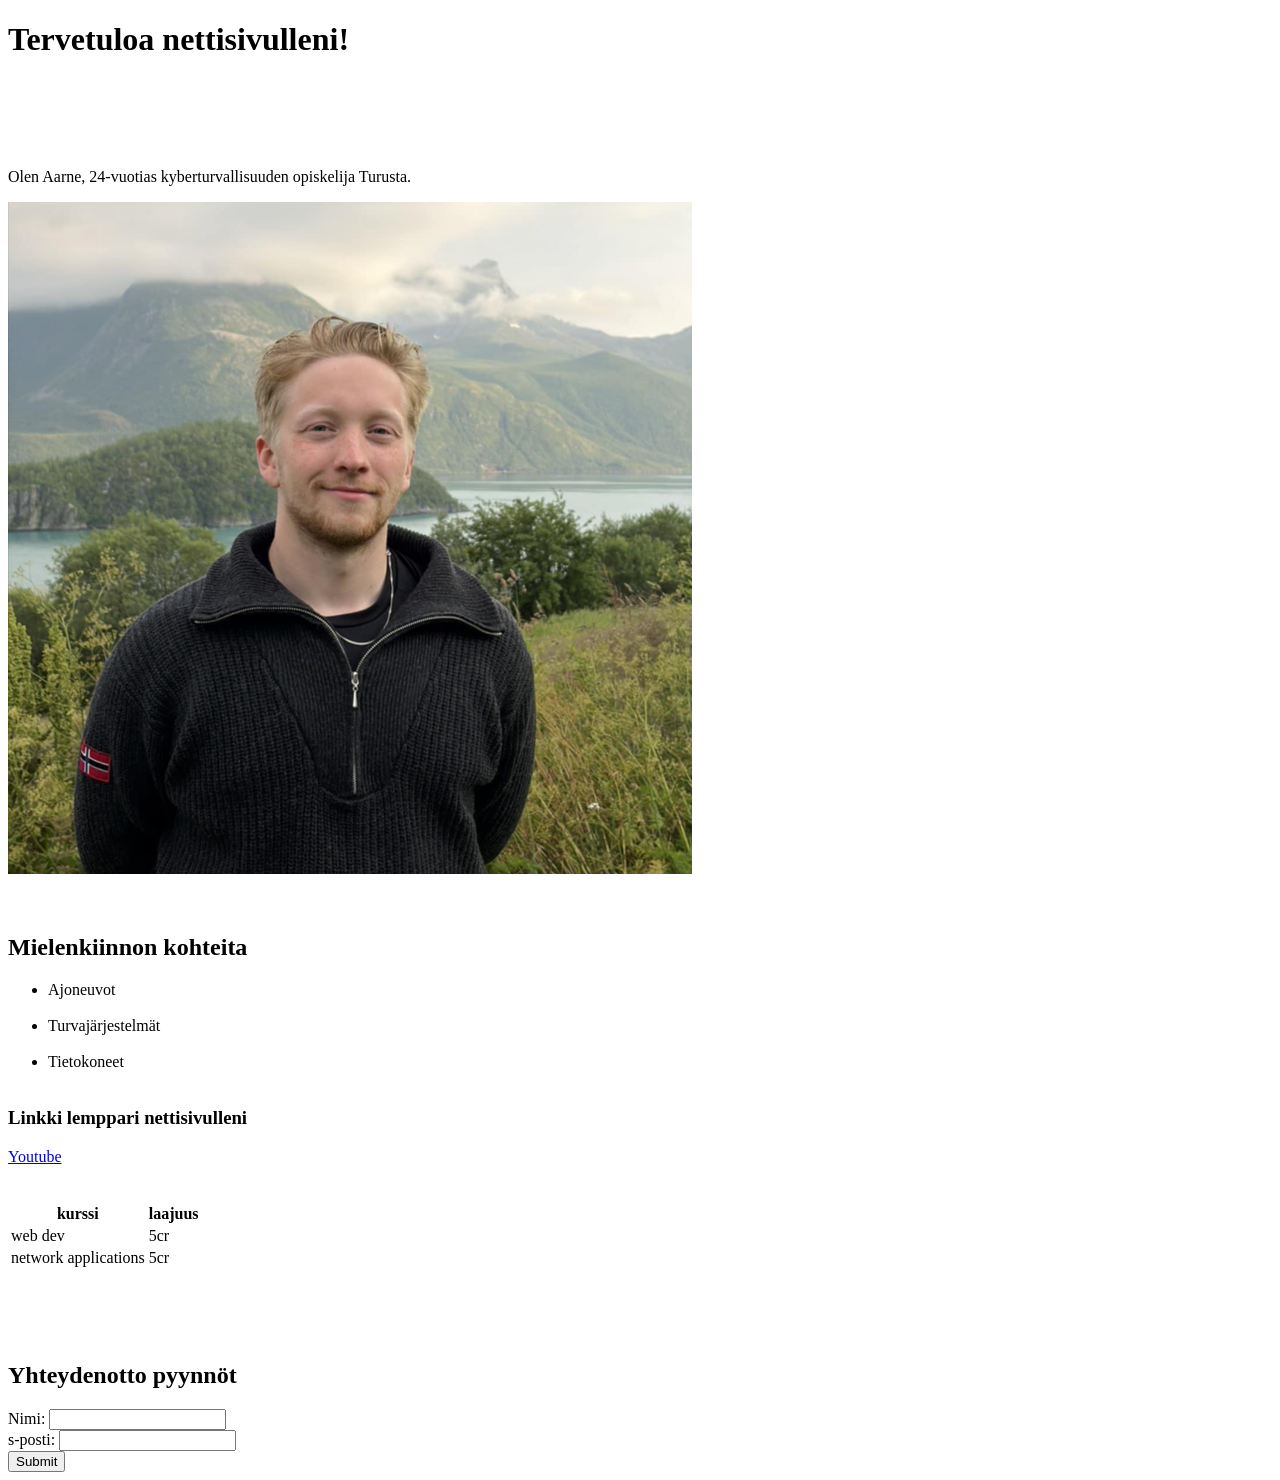
<file: WS01/index.html>
<!DOCTYPE html>
<html lang="en">
<head>
    <meta charset="UTF-8">
    <meta name="viewport" content="width=device-width, initial-scale=1.0">
    <title>Aarnen eka html sivu</title>
</head>
<body>
    <h1>Tervetuloa nettisivulleni!</h1><br><br><br><br>
    <p>Olen Aarne, 24-vuotias kyberturvallisuuden opiskelija Turusta.</p>
    <img src="Norjakuva.png" alt="Kävin Norjassa moottoripyöräreissulla viime kesänä, kuva jostain vuoristosta"> 
  <br><br><br>
    <h2>Mielenkiinnon kohteita</h2>
        <ul>
            <li>Ajoneuvot</li><br>
            <li>Turvajärjestelmät</li><br>
            <li>Tietokoneet</li><br>
        </ul>
       <h3>Linkki lemppari nettisivulleni</h3>
        <a href="https://www.youtube.com/">Youtube</a><br><br><br>

        <table>
            <tr>
                <th>kurssi</th>
                <th>laajuus</th>
            </tr>
            <tr>
                <td>web dev</td>
                <td>5cr</td>
            </tr>
            <tr>
                <td>network applications</td>
                <td>5cr</td>
            </tr>
        </table>
        <br><br><br><br>

        <h2>Yhteydenotto pyynnöt</h2>
        <form>
            <label for ="name">Nimi:</label>
            <input type="text" id="name" name="name"><br>
            <label for ="s-posti">s-posti:</label>
            <input type="email" id="s-posti" name="s-posti"><br>
            <input type="submit" value="Submit">
        </form>
</body>
</html>
</file>
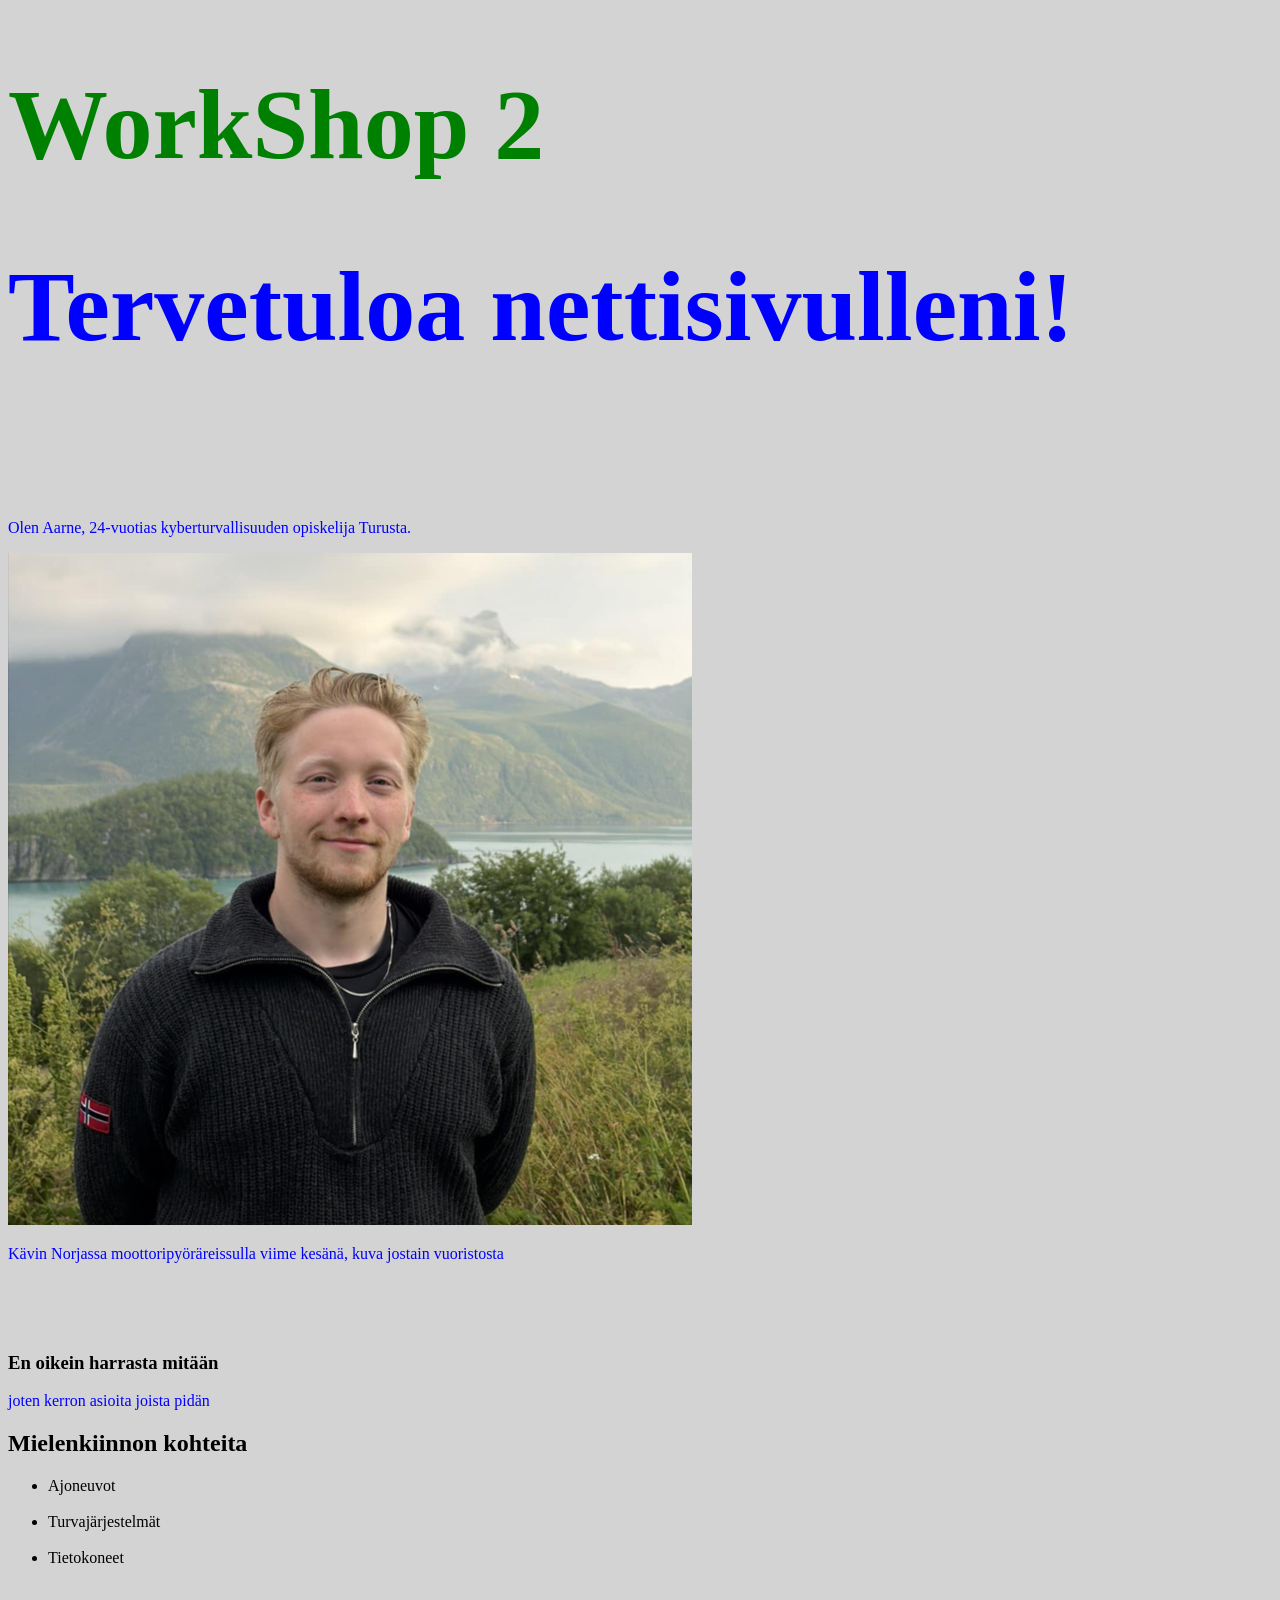
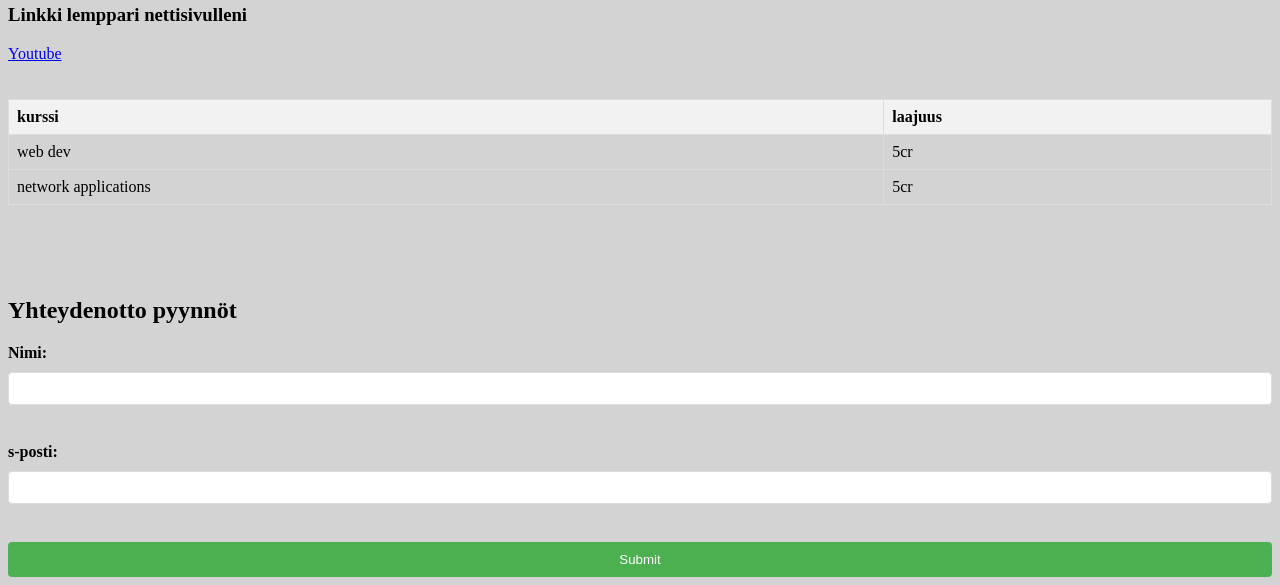
<file: ws02/index.html>
<!DOCTYPE html>
<html lang="en">
<head>
    <meta charset="UTF-8">
    <meta name="viewport" content="width=device-width, initial-scale=1.0">
    <title>Aarnen eka html sivu WS2</title>
    <link rel="stylesheet" href="styles.css">
    <style>
        h1{ 
            color: blue;
        }
    </style>
</head>
<body>
    <h1 style="color: green;">WorkShop 2</h1>
    <h1>Tervetuloa nettisivulleni!</h1><br><br><br><br>
    <p>Olen Aarne, 24-vuotias kyberturvallisuuden opiskelija Turusta.</p>
    <img src="Norjakuva.png" alt="Kuva minusta Norjan vuoristossa"> 
    <p> Kävin Norjassa moottoripyöräreissulla viime kesänä, kuva jostain vuoristosta</p><br><br><br>




    <div class ="content box">
        <h3>En oikein harrasta mitään</h3>
        <p>joten kerron asioita joista pidän</p>
    </div>

    
        <h2>Mielenkiinnon kohteita</h2>
        <ul>
            <li>Ajoneuvot</li><br>
            <li>Turvajärjestelmät</li><br>
            <li>Tietokoneet</li><br>
        </ul>




       <h3>Linkki lemppari nettisivulleni</h3>
        <a href="https://www.youtube.com/">Youtube</a><br><br><br>

        <table>
            <tr>
                <th>kurssi</th>
                <th>laajuus</th>
            </tr>
            <tr>
                <td>web dev</td>
                <td>5cr</td>
            </tr>
            <tr>
                <td>network applications</td>
                <td>5cr</td>
            </tr>
        </table>
        <br><br><br><br>

        <h2>Yhteydenotto pyynnöt</h2>
        <form>
            <label for ="name">Nimi:</label>
            <input type="text" id="name" name="name"><br>
            <label for ="s-posti">s-posti:</label>
            <input type="email" id="s-posti" name="s-posti"><br>
            <input type="submit" value="Submit">
        </form>
</body>
</html>
</file>
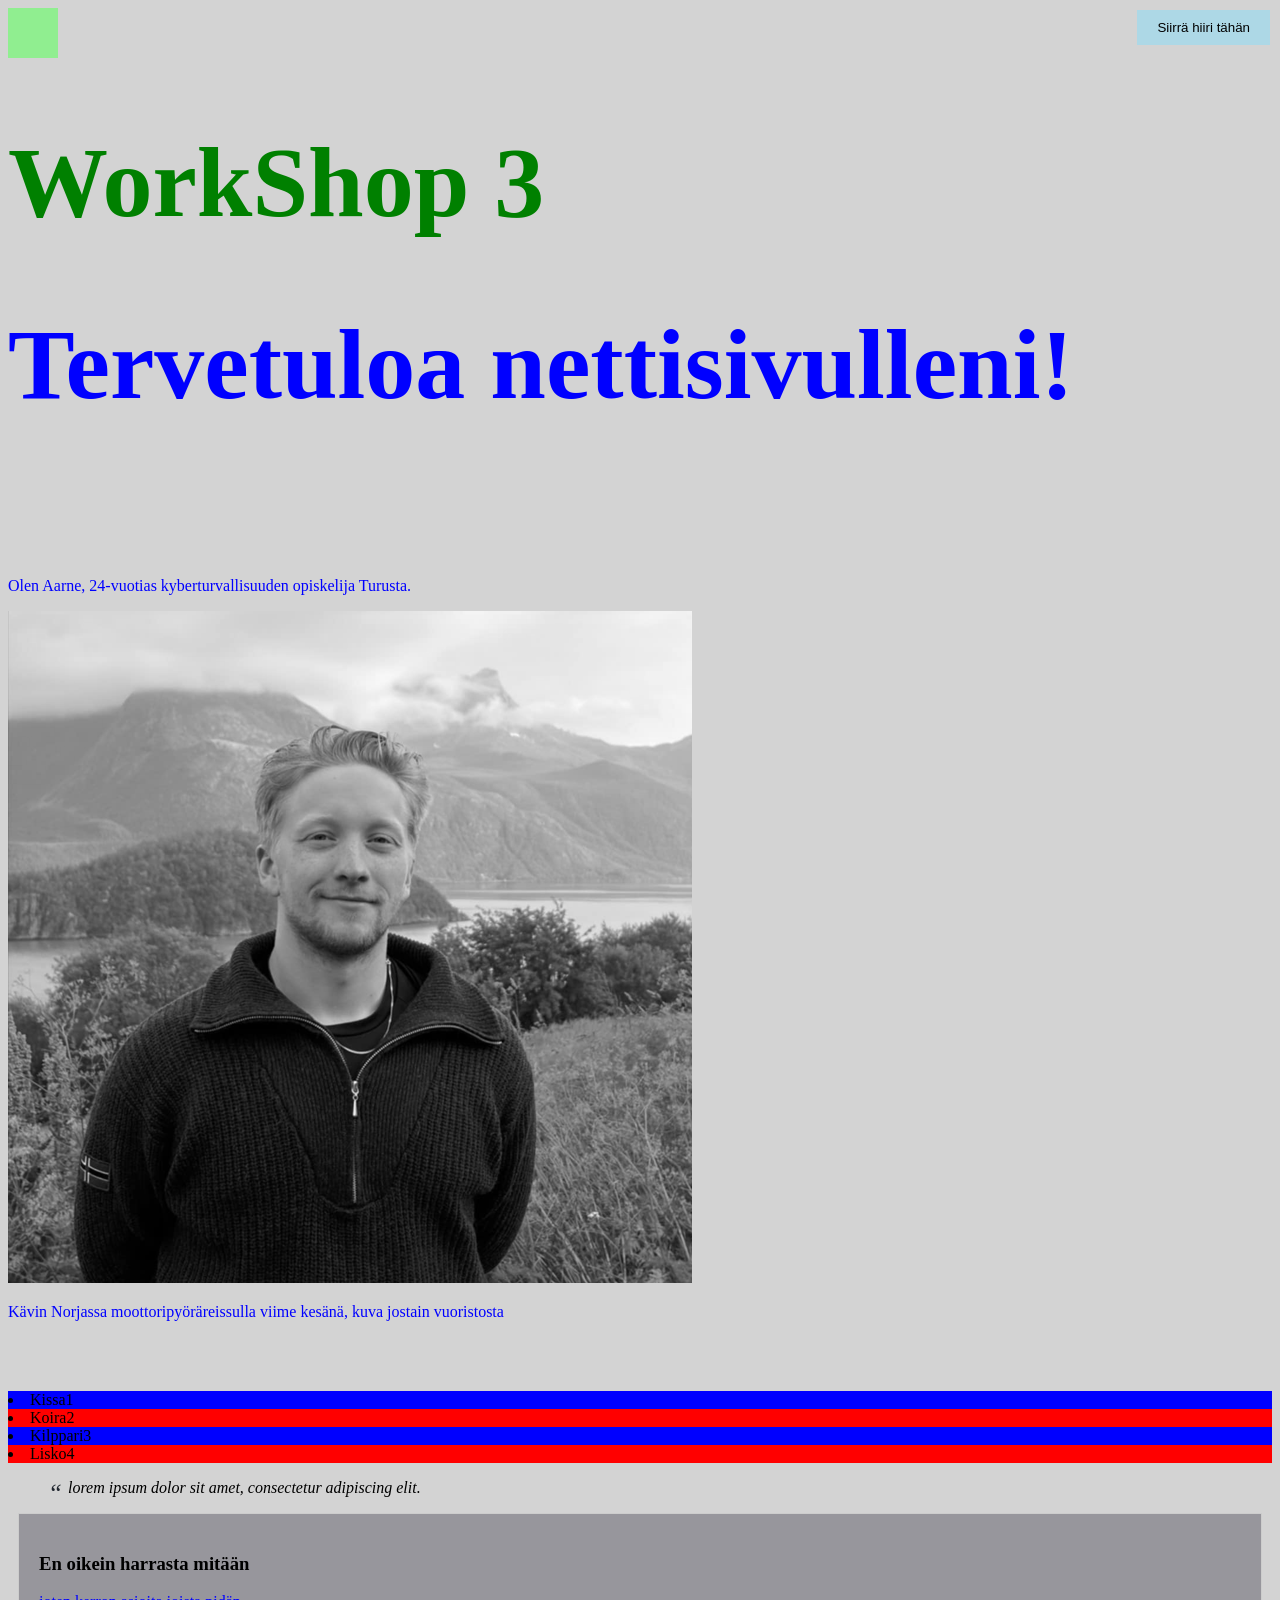
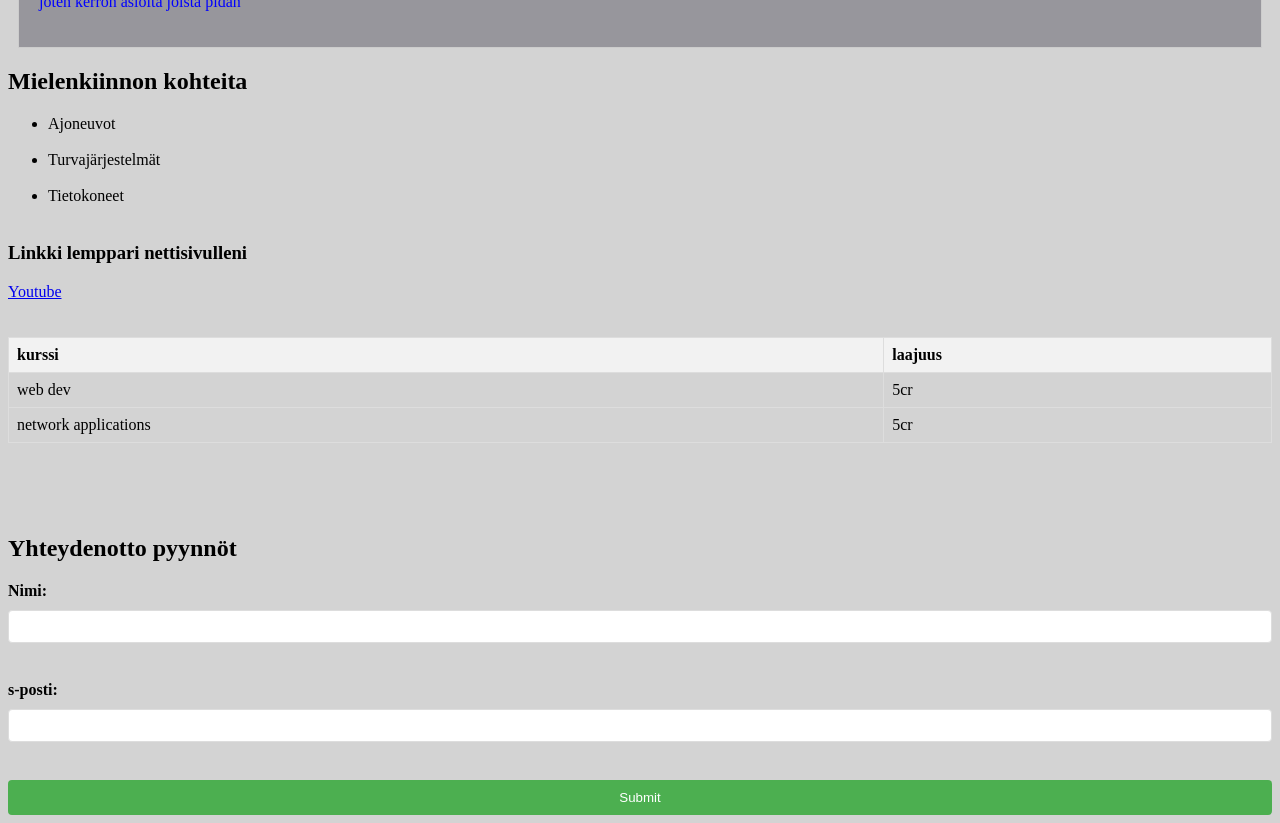
<file: WS03/index.html>
<!DOCTYPE html>
<html lang="en">
<head>
    <meta charset="UTF-8">
    <meta name="viewport" content="width=device-width, initial-scale=1.0">
    <title>Aarnen html sivu WS3</title>
    <link rel="stylesheet" href="styles.css">
    <style>
        h1{ 
            color: blue;
        }
    </style>
</head>
<body>

    <button class="transition-button">Siirrä hiiri tähän</button>
    <div class="animation-box"></div>

    <h1 style="color: green;">WorkShop 3</h1>
    <h1>Tervetuloa nettisivulleni!</h1><br><br><br><br>
    <p>Olen Aarne, 24-vuotias kyberturvallisuuden opiskelija Turusta.</p>
    <img src="Norjakuva.png" alt="Kuva minusta Norjan vuoristossa" class="filter-image"> 
    <p> Kävin Norjassa moottoripyöräreissulla viime kesänä, kuva jostain vuoristosta</p><br><br><br>




<div class ="pseudo-list">
    <li>Kissa1</li>
    <li>Koira2</li>
    <li>Kilppari3</li>
    <li>Lisko4</li>
</div>

<blockquote class="quote">
        lorem ipsum dolor sit amet, consectetur adipiscing elit.
      </blockquote>

    <div class ="content-box">
        <h3>En oikein harrasta mitään</h3>
        <p>joten kerron asioita joista pidän</p>
    </div>

    
        <h2>Mielenkiinnon kohteita</h2>
        <ul>
            <li>Ajoneuvot</li><br>
            <li>Turvajärjestelmät</li><br>
            <li>Tietokoneet</li><br>
        </ul>




       <h3>Linkki lemppari nettisivulleni</h3>
        <a href="https://www.youtube.com/">Youtube</a><br><br><br>

        <table>
            <tr>
                <th>kurssi</th>
                <th>laajuus</th>
            </tr>
            <tr>
                <td>web dev</td>
                <td>5cr</td>
            </tr>
            <tr>
                <td>network applications</td>
                <td>5cr</td>
            </tr>
        </table>
        <br><br><br><br>

        <h2>Yhteydenotto pyynnöt</h2>
        <form>
            <label for ="name">Nimi:</label>
            <input type="text" id="name" name="name"><br>
            <label for ="s-posti">s-posti:</label>
            <input type="email" id="s-posti" name="s-posti"><br>
            <input type="submit" value="Submit">
        </form>
</body>
</html>
</file>
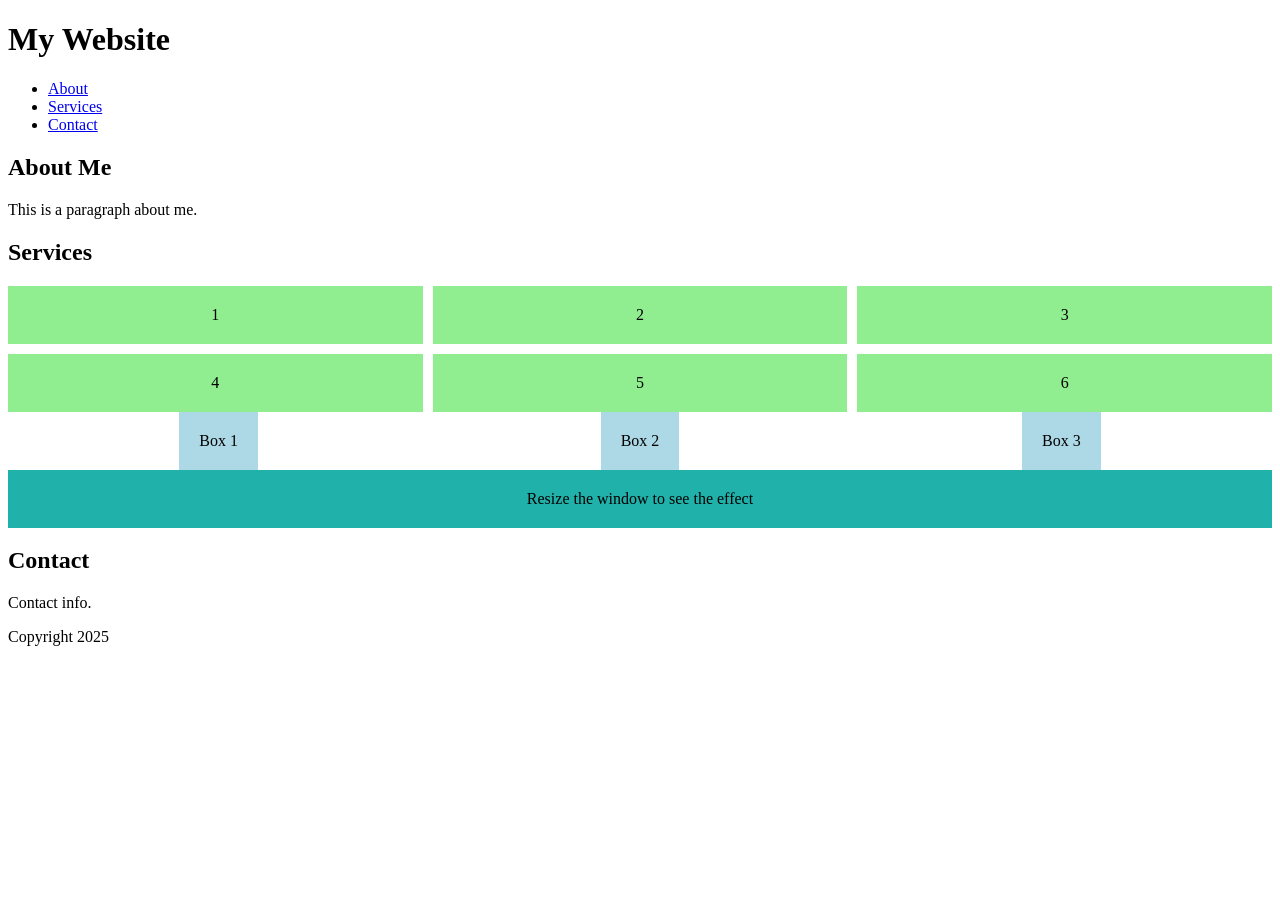
<file: WS04/index.html>
<!DOCTYPE html>
<html lang="en">
<head>
  <meta charset="UTF-8">
  <meta name="viewport" content="width=device-width, initial-scale=1.0">
  <title>Workshop 4</title>
  <link rel="stylesheet" href="style.css">
</head>
<body>
  <header>
    <h1>My Website</h1>
    <nav>
      <ul>
        <li><a href="#about">About</a></li>
        <li><a href="#services">Services</a></li>
        <li><a href="#contact">Contact</a></li>
      </ul>
    </nav>
  </header>

  <main>
    <section id="about">
      <h2>About Me</h2>
      <p>This is a paragraph about me.</p>
    </section>

    <section id="services">
      <h2>Services</h2>
      <div class="grid-container">
        <div class="grid-item">1</div>
        <div class="grid-item">2</div>
        <div class="grid-item">3</div>
        <div class="grid-item">4</div>
        <div class="grid-item">5</div>
        <div class="grid-item">6</div>
      </div>

      <div class="flex-container">
        <div class="box">Box 1</div>
        <div class="box">Box 2</div>
        <div class="box">Box 3</div>
      </div>

      <div class="responsive-box">Resize the window to see the effect</div>
    </section>

    <section id="contact">
      <h2>Contact</h2>
      <p>Contact info.</p>
    </section>
  </main>

  <footer>
    <p>Copyright 2025</p>
  </footer>
</body>
</html>
</file>
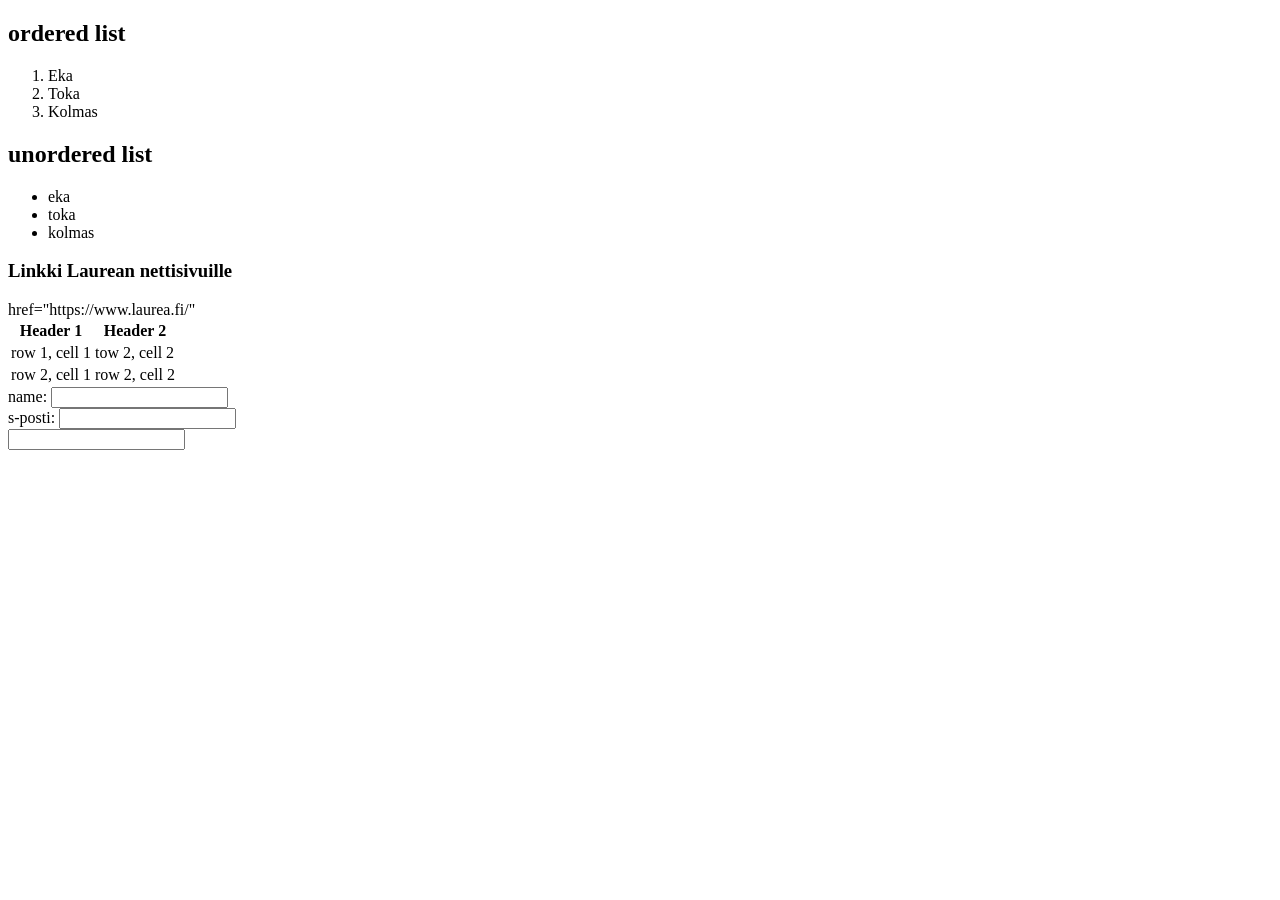
<file: WS01.html>
<!DOCTYPE html>
<html lang="en">
<head>
    <meta charset="UTF-8">
    <meta name="viewport" content="width=device-width, initial-scale=1.0">
    <title>First html page</title>
</head>
<body>
        

    <h2>ordered list</h2>
        <ol>
            <li>Eka</li>
            <li>Toka</li>
            <li>Kolmas</li>
        </ol>
        <h2>unordered list</h2>
        <ul>
            <li>eka</li>
            <li>toka</li>
            <li>kolmas</li>
        </ul>
       <h3>Linkki Laurean nettisivuille</h3>
        <a> href="https://www.laurea.fi/"</a>

        <table>
            <tr>
                <th>Header 1</th>
                <th>Header 2</th>
            </tr>
            <tr>
                <td>row 1, cell 1</td>
                <td>tow 2, cell 2</td>
            </tr>
            <tr>
                <td>row 2, cell 1</td>
                <td>row 2, cell 2</td>
            </tr>
        </table>
        <form>
            <label for ="name">name:</label>
            <input type="text" id="name" name="name"><br>
            <label for ="s-posti">s-posti:</label>
            <input type="s-posti" id="s-posti" name="s-posti"><br>
            <input type="text" id="name" name="name"><br>
        </form>
</body>
</html>
</file>
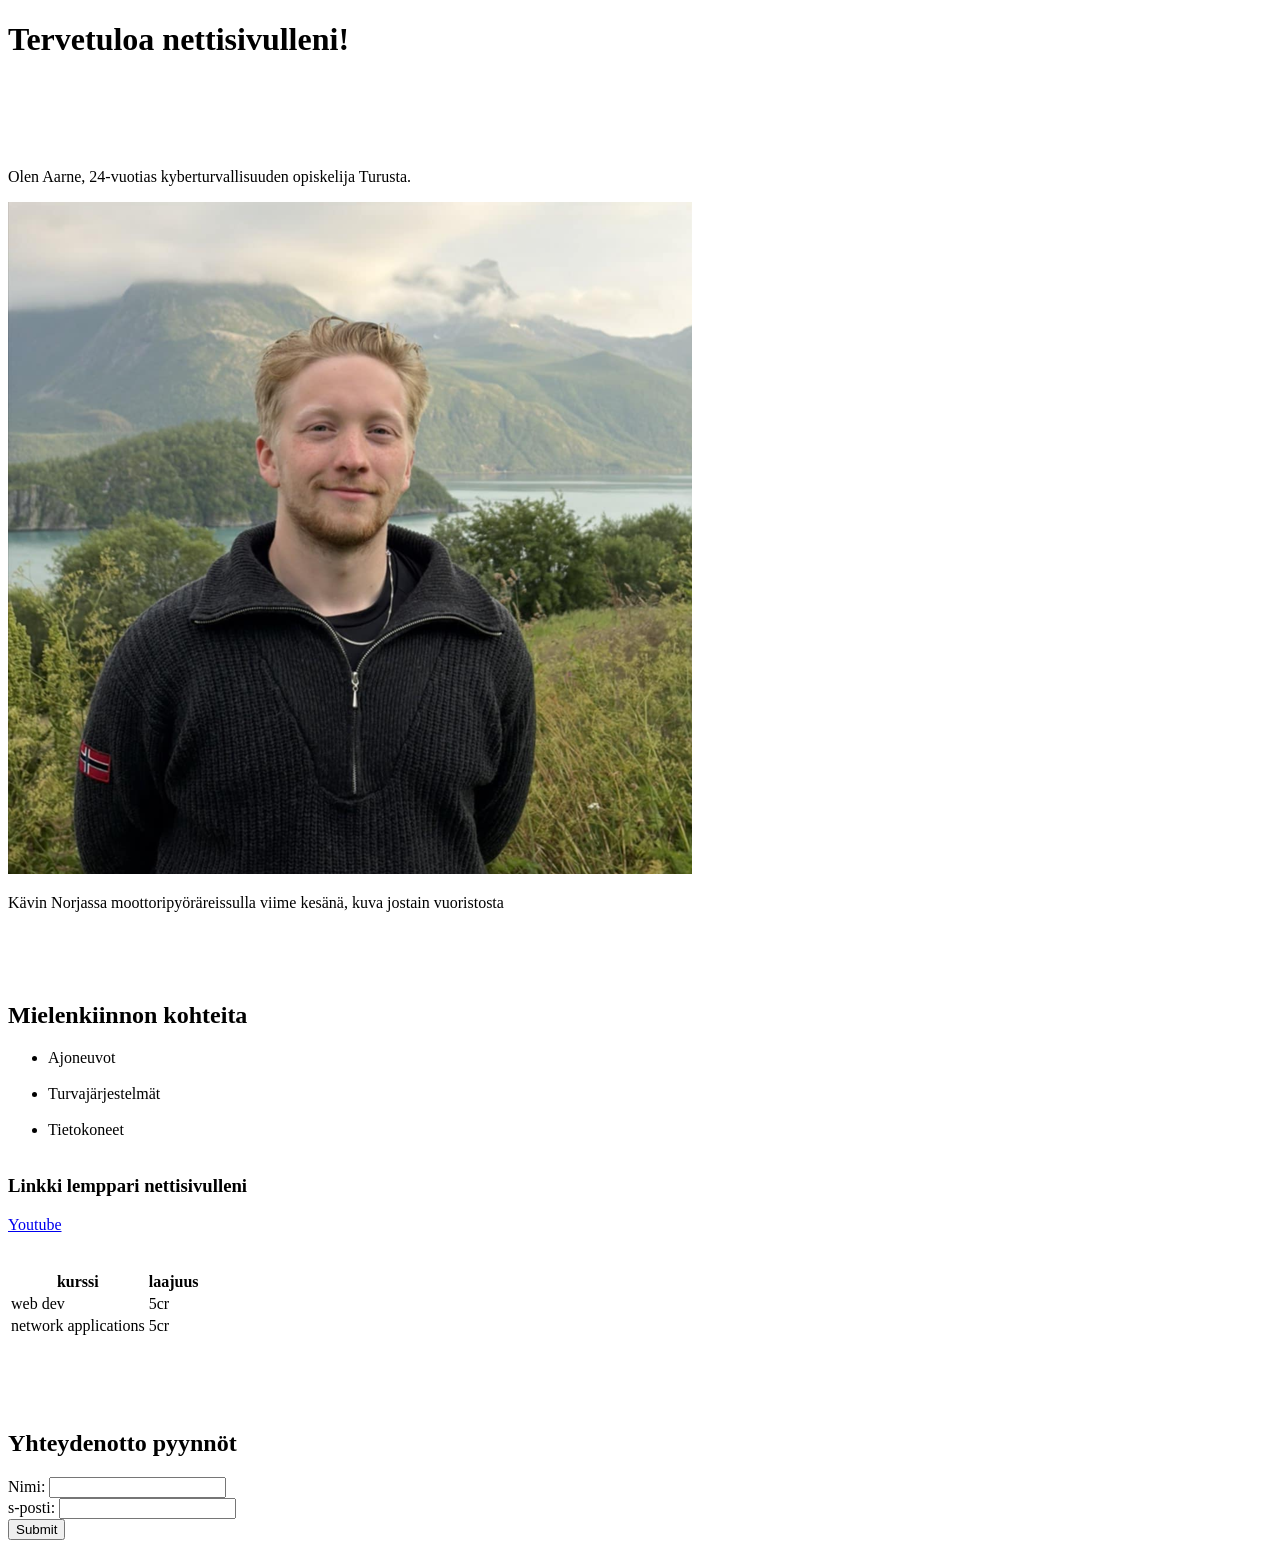
<file: WS02.html>
<!DOCTYPE html>
<html lang="en">
<head>
    <meta charset="UTF-8">
    <meta name="viewport" content="width=device-width, initial-scale=1.0">
    <title>Aarnen eka html sivu</title>
</head>
<body>
    <h1>Tervetuloa nettisivulleni!</h1><br><br><br><br>
    <p>Olen Aarne, 24-vuotias kyberturvallisuuden opiskelija Turusta.</p>
    <img src="Norjakuva.png" alt="Kuva minusta Norjan vuoristossa"> 
    <p> Kävin Norjassa moottoripyöräreissulla viime kesänä, kuva jostain vuoristosta</p><br><br><br>
    <h2>Mielenkiinnon kohteita</h2>
        <ul>
            <li>Ajoneuvot</li><br>
            <li>Turvajärjestelmät</li><br>
            <li>Tietokoneet</li><br>
        </ul>
       <h3>Linkki lemppari nettisivulleni</h3>
        <a href="https://www.youtube.com/">Youtube</a><br><br><br>

        <table>
            <tr>
                <th>kurssi</th>
                <th>laajuus</th>
            </tr>
            <tr>
                <td>web dev</td>
                <td>5cr</td>
            </tr>
            <tr>
                <td>network applications</td>
                <td>5cr</td>
            </tr>
        </table>
        <br><br><br><br>

        <h2>Yhteydenotto pyynnöt</h2>
        <form>
            <label for ="name">Nimi:</label>
            <input type="text" id="name" name="name"><br>
            <label for ="s-posti">s-posti:</label>
            <input type="email" id="s-posti" name="s-posti"><br>
            <input type="submit" value="Submit">
        </form>
</body>
</html>
</file>
<file: ws02/styles.css>
p {
      color: blue;
    }
    
    body {
      background-color: lightgray;
    }
    
    h1 {
      font-size: 100px;
    }
    .content-box {
  padding: 20px;
  margin: 10px;
  background-color: #97969c;
  border: 1px solid #ccc;
}

/* Task 4: Format the Table and Form */
table {
  width: 100%;
  border-collapse: collapse;
}

th, td {
  border: 1px solid #ddd;
  padding: 8px;
  text-align: left;
}

th {
  background-color: #f2f2f2;
}

form {
  display: flex;
  flex-direction: column;
  gap: 10px;
}

label {
  font-weight: bold;
}

input[type="text"], input[type="email"] {
  padding: 8px;
  border: 1px solid #ddd;
  border-radius: 4px;
}

input[type="submit"] {
  background-color: #4CAF50;
  color: white;
  padding: 10px;
  border: none;
  border-radius: 4px;
  cursor: pointer;
}

input[type="submit"]:hover {
  background-color: #45a049;
}
</file>
<file: WS03/styles.css>
p {
      color: blue;
    }
    
    body {
      background-color: lightgray;
    }
    
    h1 {
      font-size: 100px;
    }
    .content-box {
  padding: 20px;
  margin: 10px;
  background-color: #97969c;
  border: 1px solid #ccc;
}


table {
  width: 100%;
  border-collapse: collapse;
}

th, td {
  border: 1px solid #ddd;
  padding: 8px;
  text-align: left;
}

th {
  background-color: #f2f2f2;
}

form {
  display: flex;
  flex-direction: column;
  gap: 10px;
}

label {
  font-weight: bold;
}

input[type="text"], input[type="email"] {
  padding: 8px;
  border: 1px solid #ddd;
  border-radius: 4px;
}

input[type="submit"] {
  background-color: #4CAF50;
  color: white;
  padding: 10px;
  border: none;
  border-radius: 4px;
  cursor: pointer;
}

input[type="submit"]:hover {
  background-color: #45a049;
}

/*Task 1: CSS Transitions, valmis*/
.transition-button {
  position: fixed;
  top: 10px;
  right: 10px;
  background-color: lightblue;
  padding: 10px 20px;
  border: none;
  cursor: pointer;
  transition: background-color 1s ease;
}

.transition-button:hover {
  background-color: rgb(80, 88, 160);
}
/*Task 2: CSS Animations, valmis*/
.animation-box {
        width: 50px;
        height: 50px;
        background-color: lightgreen;
        position: relative;
        animation: move 2s infinite alternate;
      }
      
      @keyframes move {
        from {
          left: 0;
        }
        to {
          left: 100px;
        }
      }

/*Task 3: CSS Pseudo-classes, valmis*/
.pseudo-list li:nth-child(odd) {
  background-color: blue;
}
.pseudo-list li:nth-child(even) {
  background-color: red;
}

/*Task 4: CSS Filters, valmis*/
.filter-image {
  filter: grayscale(100%);
  transition:filter 0.3s ease;
  }
  .filter-image:hover {
    filter: grayscale(0%);
  }

  /*Task 5: CSS Pseudo-elements, valmis*/
  .quote {
        position: relative;
        padding-left: 20px;
        font-style: italic;
      }
      
      .quote::before {
        content: '“';
        font-size: 25px;
        position: absolute;
        left: 0;
        top: 0;
        color: rgb(31, 37, 46);
      }
</file>
<file: WS04/style.css>
.grid-container {
  display: grid;
  grid-template-columns: repeat(3, 1fr);
  grid-gap: 10px;
}

.grid-item {
  background-color: lightgreen;
  padding: 20px;
  text-align: center;
}

.flex-container {
  display: flex;
  justify-content: space-around;
  align-items: center;
}

.box {
  background-color: lightblue;
  padding: 20px;
  text-align: center;
}

.responsive-box {
  padding: 20px;
  text-align: center;
}

@media (max-width: 600px) {
  .responsive-box {
    background-color: lightcoral;
  }
}

@media (min-width: 601px) {
  .responsive-box {
    background-color: lightseagreen;
  }
}
</file>
